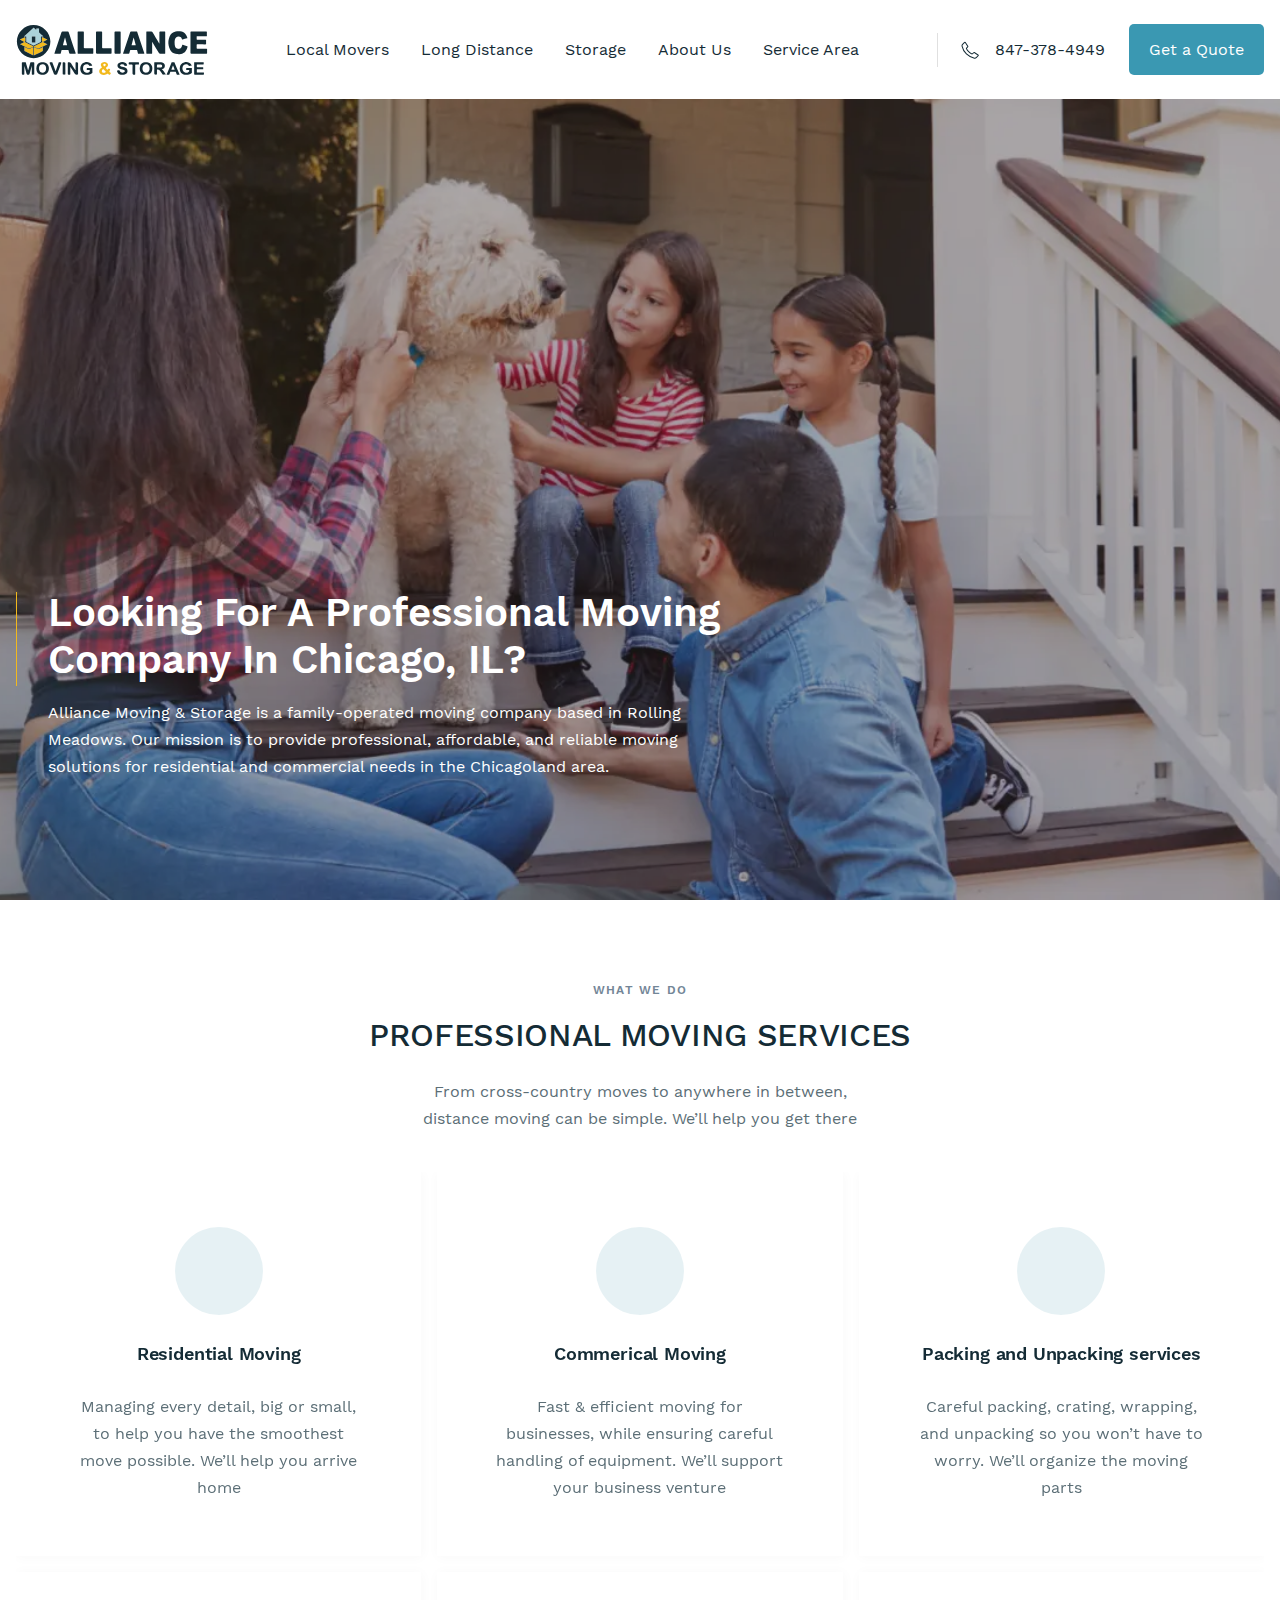
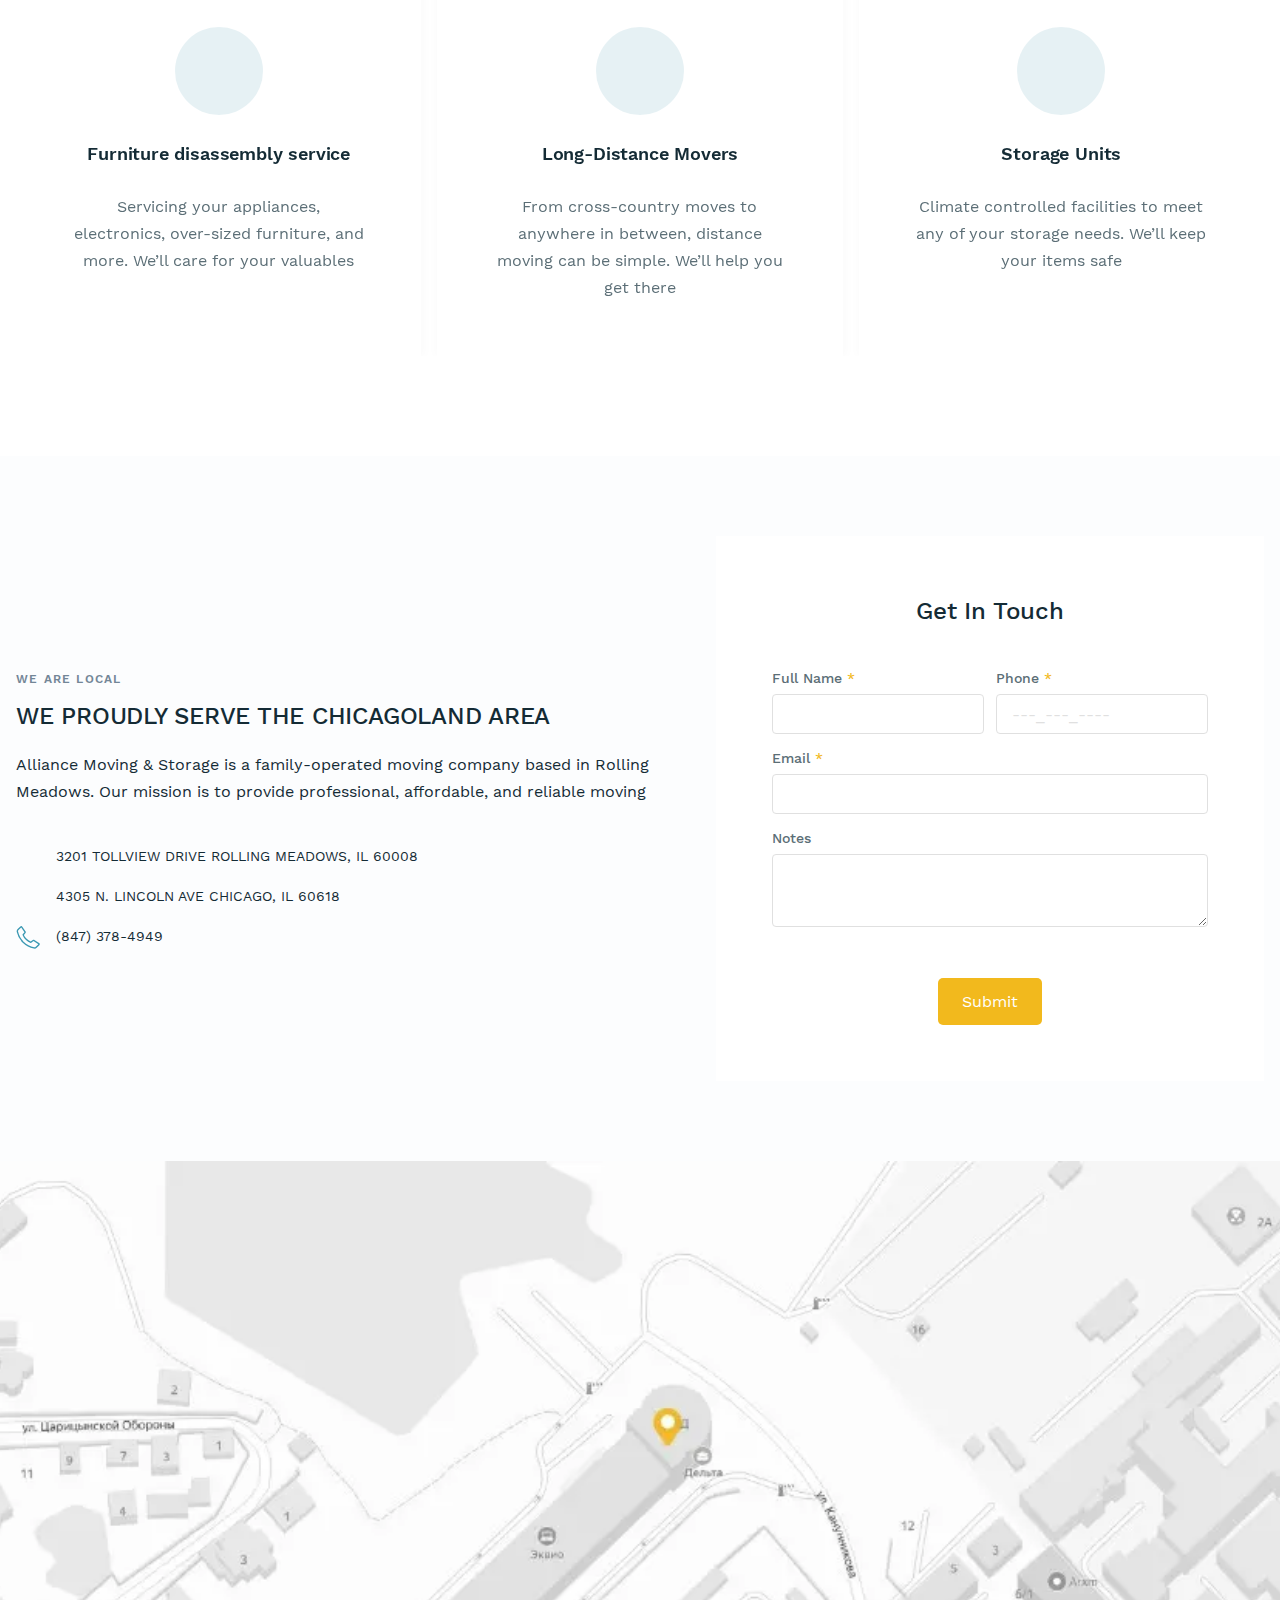
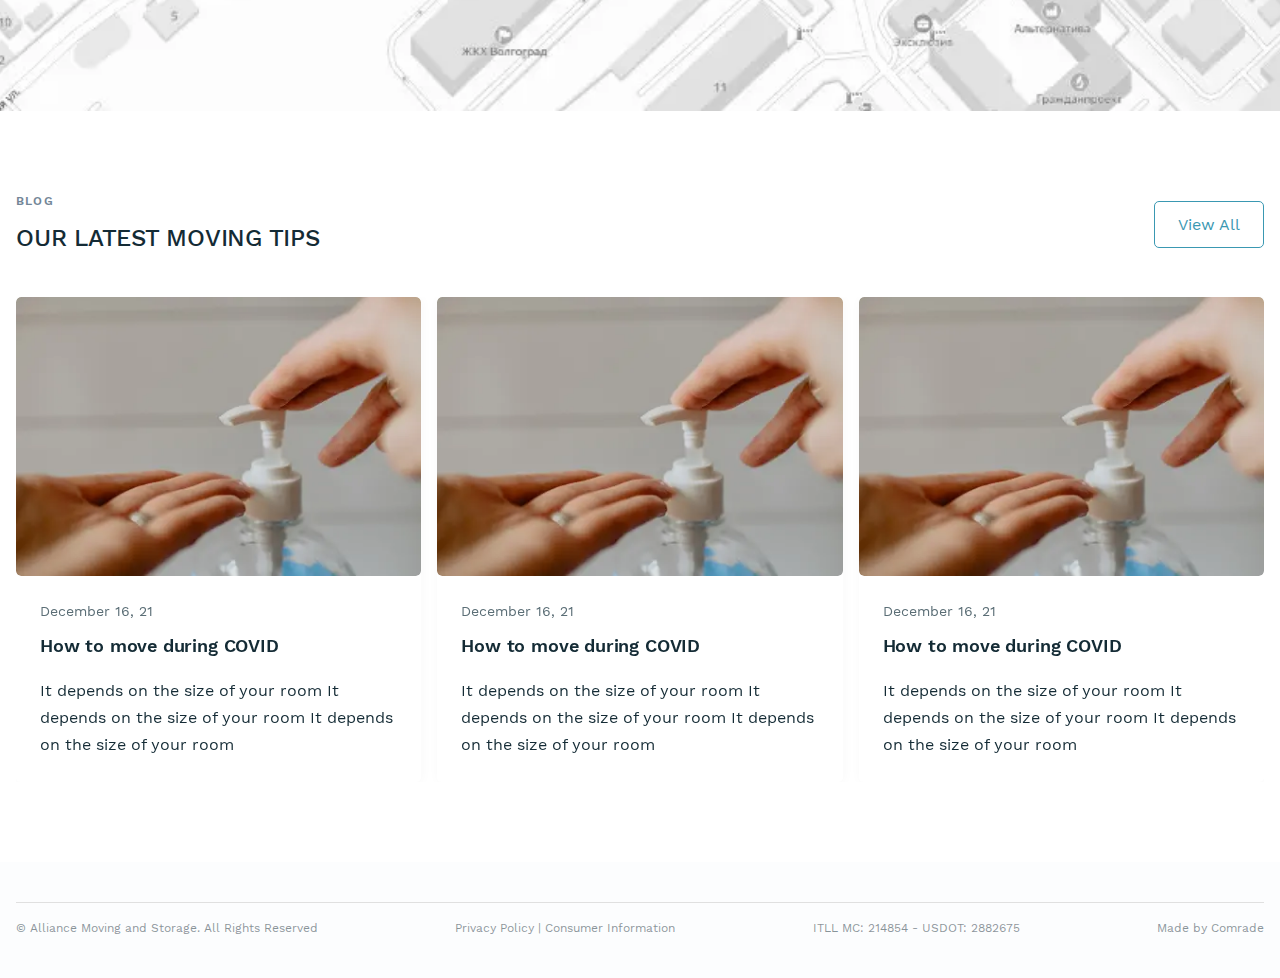
<file: app/index.html>
<!DOCTYPE html>
<html lang="ru" class="page">

<head>
    <meta charset="UTF-8">
    <meta name="viewport" content="width=device-width, initial-scale=1.0">
    <meta http-equiv="X-UA-Compatible" content="ie=edge">
    <meta name="theme-color" content="#111111">
    <title>Главная</title>
    <link rel="preload" href="fonts/WorkSans-Regular.woff2" as="font" type="font/woff2" crossorigin>
    <link rel="preload" href="fonts/WorkSans-Medium.woff2" as="font" type="font/woff2" crossorigin>
    <link rel="preload" href="fonts/WorkSans-SemiBold.woff2" as="font" type="font/woff2" crossorigin>
    <link rel="stylesheet" href="css/vendor.css">
    <link rel="stylesheet" href="css/main.css">
    <div id="yamap"></div>
    <script defer src="js/main.js"></script>
</head>


<body class="page__body">
    <div class="site-container">
        <header class="header">
    <div class="header__container container">
        <a href="#" class="header__logo logo">
            <img src="./img/logo.svg" class="logo__img" alt="alliance moving & storage">
        </a>
        <nav class="header__nav nav" data-menu>
            <ul class="nav__list list-reset">
                <li class="nav__item"><a href="#" class="nav__link">Local Movers</a></li>
                <li class="nav__item"><a href="#" class="nav__link">Long Distance</a></li>
                <li class="nav__item"><a href="#" class="nav__link">Storage</a></li>
                <li class="nav__item"><a href="#" class="nav__link">About Us</a></li>
                <li class="nav__item"><a href="#" class="nav__link">Service Area</a></li>
            </ul>
            <button type="button" class="btn btn-reset btn-primary header__btn">Get a Quote</button>
        </nav>
        <div class="header__actions">
            <a href="tel:8473784949" class="header__phone">
                <svg>
                    <use xlink:href="img/sprite.svg#phone"></use>
                </svg>
                <span>847-378-4949</span>
            </a>
            <button type="button" class="btn btn-reset btn-primary header__btn">Get a Quote</button>
        </div>
        <button class="header__menu burger" aria-label="Открыть меню" aria-expanded="false" data-burger>
            <span class="burger__line"></span>
        </button>
    </div>
</header>

        <main class="main">
            <section class="hero img-bg" style="background-image: url('./img/hero-bg.webp')">
    <div class="hero__container container">
        <div class="hero__content">
            <h1 class="title-1 hero__title">Looking For A Professional Moving Company in Chicago, IL?</h1>
            <p class="hero__descr descr">
                Alliance Moving & Storage is a family-operated moving company based in Rolling Meadows. Our mission is
                to provide professional, affordable, and reliable moving solutions for residential and commercial needs
                in the Chicagoland area.
            </p>
        </div>
    </div>
</section>
            <section class="services">
    <div class="container">
        <p class="services__subtitle subtitle text-center">
            what we do
        </p>
        <h2 class="services__title title-2 text-center">
            Professional Moving Services
        </h2>
        <p class="services__descr text-center descr">
            From cross-country moves to anywhere in between, distance moving can be simple. We’ll help you get there
        </p>
        <div class="services__content swiper slider-mobile" data-slider-breakpoint="false">
            <div class="swiper-wrapper services__list">
                <div class="swiper-slide services__item service-item">
                    <a href="#" class="service-item__wrapper">
                        <div class="service-item__icon">
                            <svg>
                                <use xlink:href="img/sprite.svg#moving-truck"></use>
                            </svg>
                        </div>
                        <h3 class="service-item__title title-3">
                            Residential Moving
                        </h3>
                        <p class="service-item__descr descr">
                            Managing every detail, big or small, to help you have the smoothest move possible. We’ll
                            help you arrive home
                        </p>
                    </a>
                </div>
                <div class="swiper-slide services__item service-item">
                    <a href="#" class="service-item__wrapper">
                        <div class="service-item__icon">
                            <svg>
                                <use xlink:href="img/sprite.svg#boxes"></use>
                            </svg>
                        </div>
                        <h3 class="service-item__title title-3">
                            Commerical Moving
                        </h3>
                        <p class="service-item__descr descr">
                            Fast & efficient moving for businesses, while ensuring careful handling of equipment. We’ll
                            support your business venture
                        </p>
                    </a>
                </div>
                <div class="swiper-slide services__item service-item">
                    <a href="#" class="service-item__wrapper">
                        <div class="service-item__icon">
                            <svg>
                                <use xlink:href="img/sprite.svg#box"></use>
                            </svg>
                        </div>
                        <h3 class="service-item__title title-3">
                            Packing and Unpacking services
                        </h3>
                        <p class="service-item__descr descr">
                            Careful packing, crating, wrapping, and unpacking so you won’t have to worry. We’ll organize
                            the
                            moving parts
                        </p>
                    </a>
                </div>
                <div class="swiper-slide services__item service-item">
                    <a href="#" class="service-item__wrapper">
                        <div class="service-item__icon">
                            <svg>
                                <use xlink:href="img/sprite.svg#sofa"></use>
                            </svg>
                        </div>
                        <h3 class="service-item__title title-3">
                            Furniture disassembly service
                        </h3>
                        <p class="service-item__descr descr">
                            Servicing your appliances, electronics, over-sized furniture, and more. We’ll care for your
                            valuables
                        </p>
                    </a>
                </div>
                <div class="swiper-slide services__item service-item">
                    <a href="#" class="service-item__wrapper">
                        <div class="service-item__icon">
                            <svg>
                                <use xlink:href="img/sprite.svg#map"></use>
                            </svg>
                        </div>
                        <h3 class="service-item__title title-3">
                            Long-Distance Movers
                        </h3>
                        <p class="service-item__descr descr">
                            From cross-country moves to anywhere in between, distance moving can be simple. We’ll help
                            you
                            get there
                        </p>
                    </a>
                </div>
                <div class="swiper-slide services__item service-item">
                    <a href="#" class="service-item__wrapper">
                        <div class="service-item__icon">
                            <svg>
                                <use xlink:href="img/sprite.svg#warehouse"></use>
                            </svg>
                        </div>
                        <h3 class="service-item__title title-3">
                            Storage Units
                        </h3>
                        <p class="service-item__descr descr">
                            Climate controlled facilities to meet any of your storage needs. We’ll keep your items safe
                        </p>
                    </a>
                </div>
            </div>
        </div>
        <div class="slider-pagination-primary"></div>
    </div>
</section>

            <section class="contacts">
    <div class="contacts__container container">
        <div class="contacts__col contacts__our our-contacts">
            <p class="our-contacts__subtitle subtitle">
                we are local
            </p>
            <h4 class="our-contacts__title title-4">
                We proudly serve the Chicagoland area
            </h4>
            <p class="our-contacts__descr descr">
                Alliance Moving & Storage is a family-operated moving company based in Rolling Meadows. Our mission is
                to provide professional, affordable, and reliable moving
            </p>
            <div class="our-contacts__list">
                <div class="our-contacts__item">
                    <svg>
                        <use xlink:href="img/sprite.svg#location"></use>
                    </svg>
                    3201 TOLLVIEW DRIVE ROLLING MEADOWS, IL 60008
                </div>
                <div class="our-contacts__item">
                    <svg>
                        <use xlink:href="img/sprite.svg#location"></use>
                    </svg>
                    4305 N. LINCOLN AVE CHICAGO, IL 60618
                </div>
                <a href="tel:8473784949" class="our-contacts__item">
                    <svg>
                        <use xlink:href="img/sprite.svg#phone"></use>
                    </svg>
                    (847) 378-4949
                </a>
            </div>
        </div>
        <div class="contacts__col contacts__us contacts-us">
            <h4 class="contacts-us__title title-4">
                Get In Touch
            </h4>
            <form action="#" class="contacts-us__form form-primary">
                <label class="label-input form-primary__label form-primary__label--name">
                    <div class="label-input__name">Full Name <span>*</span></div>
                    <input type="text" name="full-name"
                        class="input-reset input-primary form-primary__input--name label-input__input" placeholder="">
                </label>
                <label class="label-input form-primary__label form-primary__label--tel">
                    <div class="label-input__name">Phone <span>*</span></div>
                    <input type="tel" name="phone"
                        class="input-reset input-primary form-primary__input--tel label-input__input"
                        placeholder="---_---_----">
                </label>
                <label class="label-input form-primary__label form-primary__label--email">
                    <div class="label-input__name">Email <span>*</span></div>
                    <input type="email" name="email"
                        class="input-reset input-primary form-primary__input--email label-input__input" placeholder="">
                </label>
                <label class="label-input form-primary__label form-primary__label--notes">
                    <div class="label-input__name">Notes</div>
                    <textarea class="input-reset textarea-primary form-primary__input--notes label-input__textarea"
                        placeholder=""></textarea>
                </label>
                <button type="submit" class="btn btn-reset btn-secondary form-primary__btn">Submit</button>
            </form>
        </div>
    </div>
</section>

            <div id="map" class="map map-light-gray map-remove-panel">
    <div class="map__img">
        <picture>
          <source srcset="./img/map-screenshot.webp" type="image/webp">
          <img loading="lazy" src="./img/map-screenshot.jpg" aria-hidden="true">
        </picture>
    </div>
</div>

            <section class="our-advices">
    <div class="container">
        <div class="our-advices__top">
            <p class="our-advices__subtitle subtitle">
                BLOG
            </p>
            <h4 class="our-advices__title title-4">
                Our latest moving tips
            </h4>
            <a href="#" class="btn btn-reset btn-third btn-third--blue our-advices__link">View All</a>
        </div>
        <div class="our-advices__content swiper" data-slider-breakpoint="false">
            <div class="swiper-wrapper our-advices__list">

                <div class="swiper-slide our-advices__item">
                    <article class="advice-item">
                        <a href="#" class="advice-item__wrapper">
                            <div class="advice-item__img ibg">
                                <picture>
                                    <source srcset="./img/advice-1.webp" type="image/webp">
                                    <img loading="lazy" src="./img/advice-1.jpg" width="429" height="295"
                                        alt="How to move during COVID">
                                </picture>
                            </div>
                            <div class="advice-item__content">
                                <time class="advice-item__time" datetime="2021-12-16">December 16, 21</time>
                                <h3 class="advice-item__title title-3">How to move during COVID</h3>
                                <p class="advice-item__descr descr">
                                    It depends on the size of your room It depends on the size of your room It depends
                                    on the size of your room
                                </p>
                            </div>
                        </a>
                    </article>
                </div>
                <div class="swiper-slide our-advices__item">
                    <article class="advice-item">
                        <a href="#" class="advice-item__wrapper">
                            <div class="advice-item__img ibg">
                                <picture>
                                    <source srcset="./img/advice-1.webp" type="image/webp">
                                    <img loading="lazy" src="./img/advice-1.jpg" width="429" height="295"
                                        alt="How to move during COVID">
                                </picture>
                            </div>
                            <div class="advice-item__content">
                                <time class="advice-item__time" datetime="2021-12-16">December 16, 21</time>
                                <h3 class="advice-item__title title-3">How to move during COVID</h3>
                                <p class="advice-item__descr descr">
                                    It depends on the size of your room It depends on the size of your room It depends
                                    on the size of your room
                                </p>
                            </div>
                        </a>
                    </article>
                </div>
                <div class="swiper-slide our-advices__item">
                    <article class="advice-item">
                        <a href="#" class="advice-item__wrapper">
                            <div class="advice-item__img ibg">
                                <picture>
                                    <source srcset="./img/advice-1.webp" type="image/webp">
                                    <img loading="lazy" src="./img/advice-1.jpg" width="429" height="295"
                                        alt="How to move during COVID">
                                </picture>
                            </div>
                            <div class="advice-item__content">
                                <time class="advice-item__time" datetime="2021-12-16">December 16, 21</time>
                                <h3 class="advice-item__title title-3">How to move during COVID</h3>
                                <p class="advice-item__descr descr">
                                    It depends on the size of your room It depends on the size of your room It depends
                                    on the size of your room
                                </p>
                            </div>
                        </a>
                    </article>
                </div>
            </div>
        </div>
        <div class="slider-pagination-primary"></div>
    </div>
</section>

        </main>
        <footer class="footer">
    <div class="footer__container container">
        <div class="footer__content">
            <p class="footer__item footer__descr">
                © Alliance Moving and Storage. All Rights Reserved
            </p>
            <a href="#" class="footer__item footer__policy">
                Privacy Policy | Consumer Information
            </a>
            <p class="footer__item footer__info">
                ITLL MC: 214854 - USDOT: 2882675
            </p>
            <p class="footer__item footer__made">
                Made by Comrade
            </p>
        </div>
    </div>
</footer>

    </div>
    

</body>


</html>
</file>
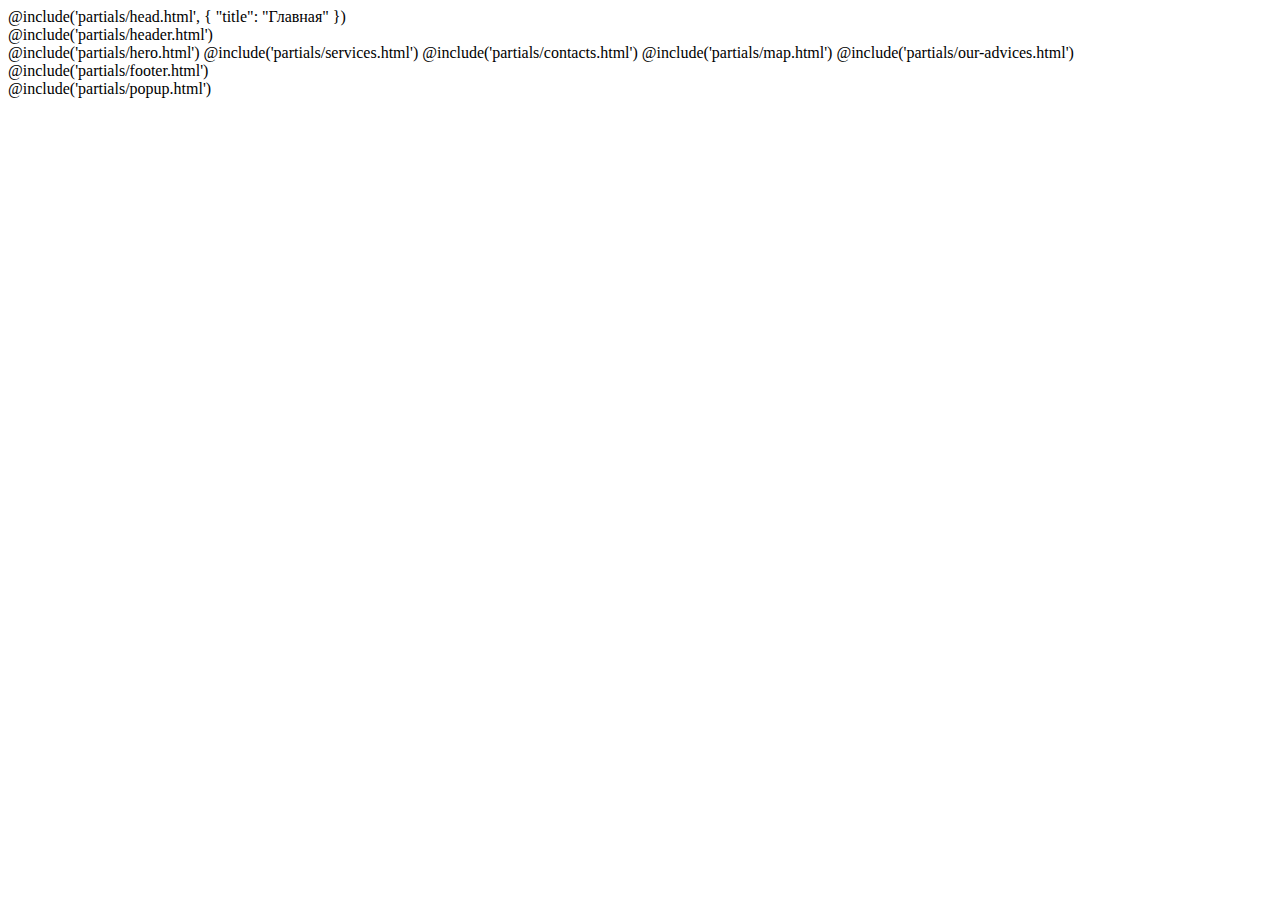
<file: src/index.html>
<!DOCTYPE html>
<html lang="ru" class="page">

@include('partials/head.html', {
"title": "Главная"
})

<body class="page__body">
    <div class="site-container">
        @include('partials/header.html')
        <main class="main">
            @include('partials/hero.html')
            @include('partials/services.html')
            @include('partials/contacts.html')
            @include('partials/map.html')
            @include('partials/our-advices.html')
        </main>
        @include('partials/footer.html')
    </div>
    @include('partials/popup.html')

</body>


</html>
</file>
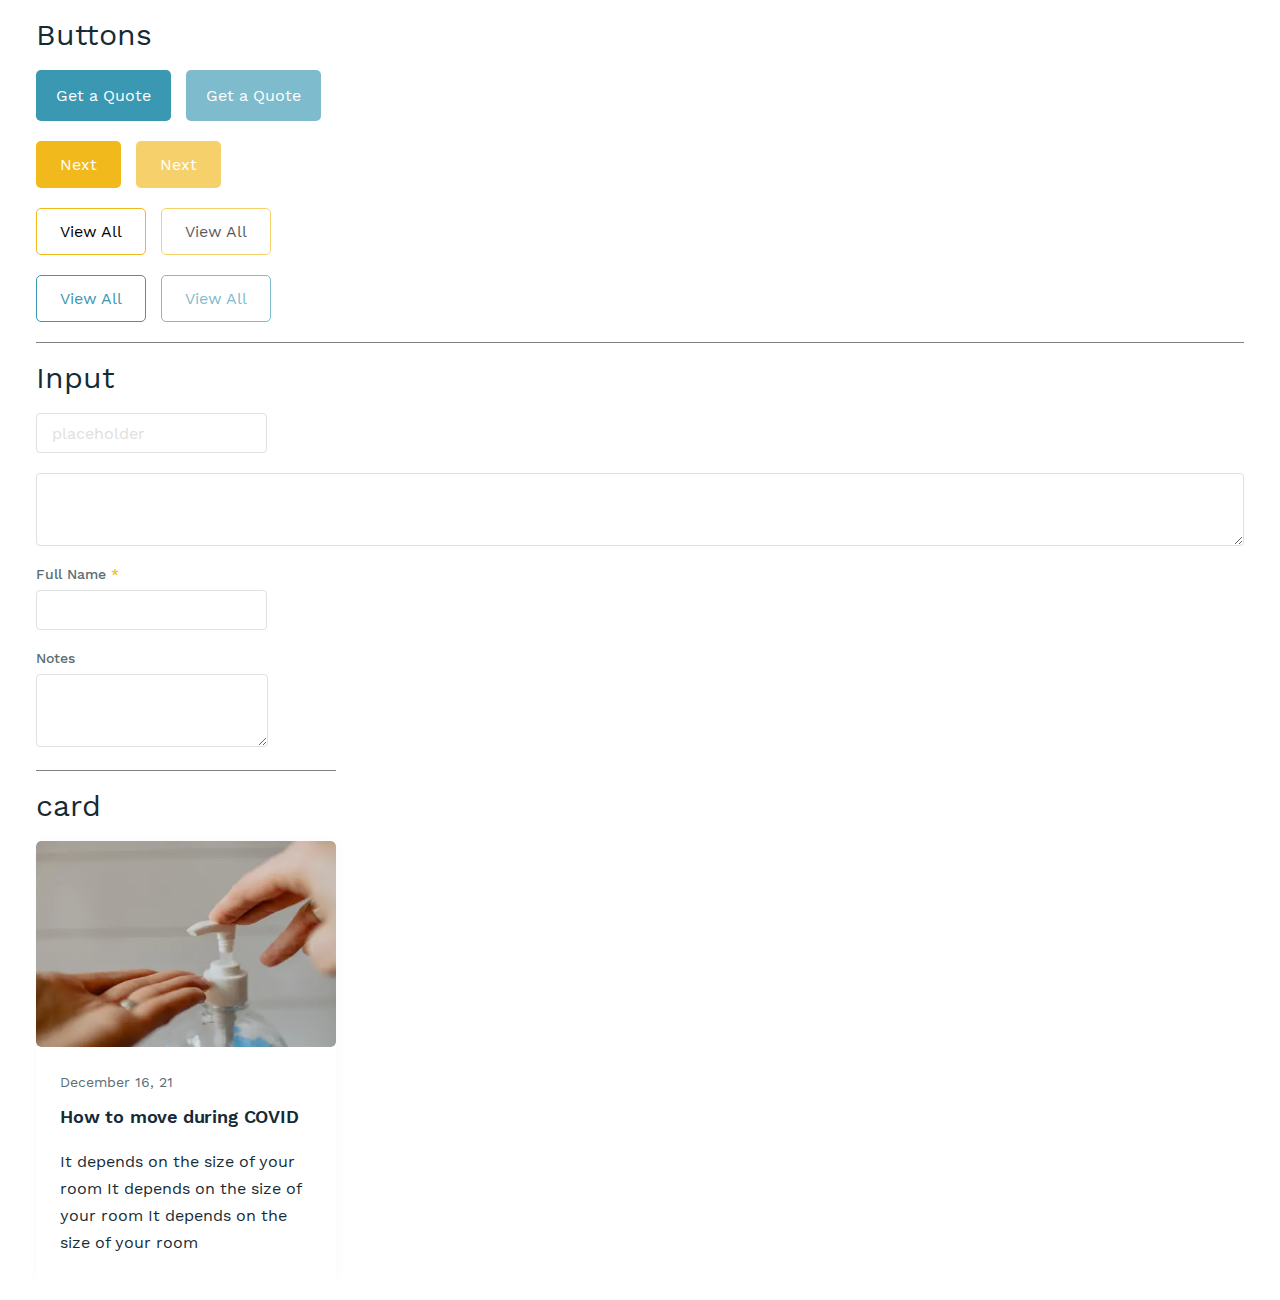
<file: app/ui-kit.html>
<!DOCTYPE html>
<html lang="ru" class="page">

<head>
    <meta charset="UTF-8">
    <meta name="viewport" content="width=device-width, initial-scale=1.0">
    <meta http-equiv="X-UA-Compatible" content="ie=edge">
    <meta name="theme-color" content="#111111">
    <title>Ui Kit</title>
    <link rel="preload" href="fonts/WorkSans-Regular.woff2" as="font" type="font/woff2" crossorigin>
    <link rel="preload" href="fonts/WorkSans-Medium.woff2" as="font" type="font/woff2" crossorigin>
    <link rel="preload" href="fonts/WorkSans-SemiBold.woff2" as="font" type="font/woff2" crossorigin>
    <link rel="stylesheet" href="css/vendor.css">
    <link rel="stylesheet" href="css/main.css">
    <div id="yamap"></div>
    <script defer src="js/main.js"></script>
</head>


<body class="page__body" style="padding: 20px">
    <div class="site-container">
        <div class="container">
            <div class="block">
                <div>
                    <h4>Buttons</h4>
                </div>
                <div class="row">
                    <button type="button" class="btn btn-reset btn-primary">Get a Quote</button>
                    <button type="button" class="btn btn-reset btn-primary" disabled>Get a Quote</button>
                </div>
                <div class="row">
                    <button type="button" class="btn btn-reset btn-secondary">Next</button>
                    <button type="button" class="btn btn-reset btn-secondary" disabled>Next</button>
                </div>
                <div class="row">
                    <button type="button" class="btn btn-reset btn-third btn-third--gold">View All</button>
                    <button type="button" class="btn btn-reset btn-third btn-third--gold" disabled>View All</button>
                </div>
                <div class="row">
                    <button type="button" class="btn btn-reset btn-third btn-third--blue">View All</button>
                    <button type="button" class="btn btn-reset btn-third btn-third--blue" disabled>View All</button>
                </div>
            </div>
            <div class="block">
                <div>
                    <h4>Input</h4>
                </div>
                <div class="row">
                    <input type="text" name="Full Name" class="input-reset input-primary" placeholder="placeholder">
                </div>
                <div class="row">
                    <textarea class="input-reset textarea-primary" placeholder=""></textarea>
                </div>
                <div class="row">
                    <label class="label-input">
                        <div class="label-input__name">Full Name <span>*</span></div>
                        <input type="text" name="Full Name" class="input-reset input-primary label-input__input"
                            placeholder="">
                    </label>
                </div>
                <div class="row">
                    <label class="label-input">
                        <div class="label-input__name">Notes</div>
                        <textarea class="input-reset textarea-primary label-input__textarea" placeholder=""></textarea>
                    </label>
                </div>
            </div>
            <div class="block" style="max-width: 300px">
                <div>
                    <h4>card</h4>
                </div>
                <div class="row">
                    <article class="advice-item">
                        <a href="#" class="advice-item__wrapper">
                            <div class="advice-item__img ibg">
                                <picture>
                                    <source srcset="./img/advice-1.webp" type="image/webp">
                                    <img loading="lazy" src="./img/advice-1.jpg" width="429" height="295"
                                        alt="How to move during COVID">
                                </picture>
                            </div>
                            <div class="advice-item__content">
                                <time class="advice-item__time" datetime="2021-12-16">December 16, 21</time>
                                <h3 class="advice-item__title title-3">How to move during COVID</h3>
                                <p class="advice-item__descr descr">
                                    It depends on the size of your room It depends on the size of your room It depends
                                    on the size of your room
                                </p>
                            </div>
                        </a>
                    </article>
                </div>
            </div>
        </div>
    </div>







    <style>
        h4 {
            font-size: 30px;
            line-height: 100%;
            margin-bottom: 10px;
        }

        .block {
            padding: 20px 0;
        }

        .block:first-child {
            padding-top: 0;
        }

        .block:last-child {
            padding-bottom: 0;
        }

        .block:not(:first-child) {
            border-top: 1px solid gray;
        }

        .row {
            display: flex;
            gap: 15px;
        }

        .row:not(:first-child) {
            margin-top: 20px;
        }

        .column {
            display: flex;
            flex-direction: column;
            align-items: start;
            gap: 10px;
        }

    </style>
</body>


</html>
</file>
<file: app/css/main.css>
:root {
  --black: #000;
  --dark: #142b35;
  --white: #fff;
  --gold: #f2b91d;
  --gold-secondary: #ecb51d;
  --blue: #3a98b2;
  --blue-secondary: #328ba4;
  --gray: #5b6e76;
  --gray-secondary: #738697;
  --sinbad: #abd2d9;
  --alto: #e0e0e0;
  --water: #fCfdfE;
  --overlay-primary: rgba(55, 46, 46, 0.4);
  --dark--rgb: 20, 43, 53;
  --sinbad-rgb: 171, 210, 217;
}

/* stylelint-disable */
@font-face {
  font-family: "Work Sans";
  src: url("../fonts/../fonts/WorkSans-Regular.woff2") format("woff2");
  font-weight: 400;
  font-display: swap;
  font-style: normal;
}
@font-face {
  font-family: "Work Sans";
  src: url("../fonts/../fonts/WorkSans-Medium.woff2") format("woff2");
  font-weight: 500;
  font-display: swap;
  font-style: normal;
}
@font-face {
  font-family: "Work Sans";
  src: url("../fonts/../fonts/WorkSans-SemiBold.woff2") format("woff2");
  font-weight: 700;
  font-display: swap;
  font-style: normal;
}
html {
  -webkit-box-sizing: border-box;
  box-sizing: border-box;
}

*,
*::before,
*::after {
  -webkit-box-sizing: inherit;
  box-sizing: inherit;
}

h1,
h2,
h3,
h4,
h5,
h6,
p {
  margin: 0;
  font-weight: 400;
  font-size: inherit;
}

.page {
  height: 100%;
  font-family: "Work Sans", sans-serif;
  -webkit-text-size-adjust: 100%;
}

.page__body {
  margin: 0;
  min-width: 320px;
  min-height: 100%;
  font-size: 16px;
  line-height: 100%;
  background-color: #fff;
  color: #142B35;
}

.main {
  margin-top: var(--header-height);
}

img {
  display: block;
  height: auto;
  max-width: 100%;
  -o-object-fit: cover;
  object-fit: cover;
}

a {
  text-decoration: none;
  color: inherit;
  display: inline-block;
}

.site-container {
  overflow: hidden;
}

.visually-hidden {
  position: absolute;
  overflow: hidden;
  margin: -1px;
  border: 0;
  padding: 0;
  width: 1px;
  height: 1px;
  clip: rect(0 0 0 0);
}

.dis-scroll {
  overflow: hidden;
  height: 100vh;
}

.is-hidden {
  display: none !important;
  /* stylelint-disable-line declaration-no-important */
}

.page--ios .dis-scroll {
  position: relative;
}

.container {
  margin: 0 auto;
  padding: 0 16px;
  max-width: 1351px;
}

.list-reset {
  list-style: none;
  margin: 0;
  padding: 0;
}

.title-1 {
  font-weight: 600;
  font-size: 40px;
  line-height: 1.175;
  text-transform: capitalize;
}
@media (max-width: 1024px) {
  .title-1 {
    font-size: 30px;
  }
}
@media (max-width: 768px) {
  .title-1 {
    font-size: 20px;
  }
}

.title-2 {
  font-weight: 500;
  font-size: 32px;
  line-height: 1.6875;
  letter-spacing: -0.01em;
  text-transform: uppercase;
  color: var(--dark);
}
@media (max-width: 1024px) {
  .title-2 {
    font-size: 20px;
  }
}

.title-3 {
  font-weight: 600;
  font-size: 18px;
  line-height: 1.6666666667;
  letter-spacing: -0.01em;
  color: var(--dark);
}
@media (max-width: 1024px) {
  .title-3 {
    font-size: 16px;
  }
}

.title-4 {
  font-weight: 500;
  font-size: 24px;
  line-height: 1.5833333333;
  letter-spacing: -0.01em;
  text-transform: uppercase;
  color: var(--dark);
}
@media (max-width: 1024px) {
  .title-4 {
    font-size: 20px;
  }
}

.subtitle {
  font-weight: 600;
  font-size: 12px;
  line-height: 1.6666666667;
  letter-spacing: 0.1em;
  text-transform: uppercase;
  color: var(--gray-secondary);
}

.descr {
  font-weight: 400;
  font-size: 16px;
  line-height: 1.6875;
}
@media (max-width: 768px) {
  .descr {
    font-size: 14px;
  }
}

.text-center {
  text-align: center;
}

.img-bg {
  background-repeat: no-repeat;
  background-size: cover;
  background-position: center;
}

.hide {
  display: none;
}

.map-light-gray [class*=ground-pane] {
  -webkit-filter: grayscale(1);
  filter: grayscale(1);
}

.map-remove-panel [class*=copyrights-pane] {
  display: none !important;
}

.ibg {
  position: relative;
}
.ibg img {
  position: absolute;
  width: 100%;
  height: 100%;
  top: 0;
  left: 0;
  -o-object-fit: cover;
  object-fit: cover;
}

.btn-reset {
  border: none;
  padding: 0;
  background: transparent;
  cursor: pointer;
}
.btn-reset:focus {
  outline: none;
}

.btn {
  -webkit-transition: color 0.25s ease-in-out, background-color 0.25s ease-in-out, border 0.25s ease-in-out;
  -o-transition: color 0.25s ease-in-out, background-color 0.25s ease-in-out, border 0.25s ease-in-out;
  transition: color 0.25s ease-in-out, background-color 0.25s ease-in-out, border 0.25s ease-in-out;
}

.btn-primary {
  font-size: 16px;
  line-height: 1.1875;
  font-weight: 400;
  color: var(--white);
  background-color: var(--blue);
  padding: 16px 20px;
  border-radius: 5px;
}
.btn-primary:hover {
  background-color: var(--blue-secondary);
}
.btn-primary:focus {
  background-color: var(--blue-secondary);
}
.btn-primary[disabled] {
  cursor: default;
  pointer-events: none;
  opacity: 0.65;
}

.btn-secondary {
  font-size: 16px;
  line-height: 1.1875;
  font-weight: 400;
  color: var(--white);
  background-color: var(--gold);
  padding: 14px 24px;
  border-radius: 5px;
}
.btn-secondary:hover {
  background-color: var(--gold-secondary);
}
.btn-secondary:focus {
  background-color: var(--gold-secondary);
}
.btn-secondary[disabled] {
  cursor: default;
  pointer-events: none;
  opacity: 0.65;
}

.btn-third {
  font-size: 16px;
  line-height: 1.1875;
  font-weight: 400;
  color: var(--dark);
  border: 1px solid var(--dark);
  padding: 13px 23px;
  border-radius: 5px;
}
.btn-third[disabled] {
  cursor: default;
  pointer-events: none;
  opacity: 0.65;
}
.btn-third--gold {
  color: var(--black);
  border: 1px solid var(--gold);
}
.btn-third--gold:hover {
  color: var(--white);
  background-color: var(--gold);
}
.btn-third--gold:focus {
  background-color: var(--gold);
}
.btn-third--blue {
  color: var(--blue);
  border: 1px solid var(--blue);
}
.btn-third--blue:hover {
  color: var(--white);
  background-color: var(--blue);
}
.btn-third--blue:focus {
  color: var(--white);
  background-color: var(--blue);
}

.input-reset {
  -webkit-appearance: none;
  -moz-appearance: none;
  appearance: none;
  border-radius: 0;
  background-color: #fff;
  padding: 0;
  border: 1px solid green;
  resize: none;
}
.input-reset::-webkit-search-decoration, .input-reset::-webkit-search-cancel-button, .input-reset::-webkit-search-results-button, .input-reset::-webkit-search-results-decoration {
  display: none;
}
.input-reset:focus {
  outline: none;
}

.input-primary {
  border-radius: 4px;
  border: 1px solid var(--alto);
  height: 40px;
  padding: 0 15px;
  color: var(--dark);
}
.input-primary::-webkit-input-placeholder {
  color: var(--alto);
}
.input-primary::-moz-placeholder {
  color: var(--alto);
}
.input-primary:-ms-input-placeholder {
  color: var(--alto);
}
.input-primary::-ms-input-placeholder {
  color: var(--alto);
}
.input-primary::placeholder {
  color: var(--alto);
}
.input-primary:focus {
  border: 1px solid var(--gold);
}

.textarea-primary {
  border-radius: 4px;
  border: 1px solid var(--alto);
  padding: 10px 15px;
  color: var(--dark);
  resize: auto;
  min-height: 73px;
  max-height: 200px;
  max-width: 100%;
  min-width: 100%;
}
.textarea-primary::-webkit-input-placeholder {
  color: var(--alto);
}
.textarea-primary::-moz-placeholder {
  color: var(--alto);
}
.textarea-primary:-ms-input-placeholder {
  color: var(--alto);
}
.textarea-primary::-ms-input-placeholder {
  color: var(--alto);
}
.textarea-primary::placeholder {
  color: var(--alto);
}
.textarea-primary:focus {
  border: 1px solid var(--gold);
}

.label-input__name {
  margin-bottom: 8px;
  font-weight: 500;
  font-size: 14px;
  line-height: 1.1428571429;
  text-transform: capitalize;
  color: var(--gray);
}
.label-input__name span {
  color: var(--gold);
}
.label-input .just-validate-error-label {
  margin-top: 3px;
  font-size: 12px;
  color: var(--gold-secondary) !important;
}
.slider-pagination-primary {
  margin-top: 32px;
  text-align: center;
}
.slider-pagination-primary .swiper-pagination-bullet {
  background-color: var(--alto);
  opacity: 1;
}
.slider-pagination-primary .swiper-pagination-bullet.swiper-pagination-bullet-active {
  background-color: var(--gold);
}

.service-item {
  background-color: var(--white);
  -webkit-box-shadow: 1px 1px 12px rgba(71, 71, 71, 0.03);
  box-shadow: 1px 1px 12px rgba(71, 71, 71, 0.03);
  -webkit-transition: -webkit-box-shadow 0.25s ease-in-out;
  transition: -webkit-box-shadow 0.25s ease-in-out;
  -o-transition: box-shadow 0.25s ease-in-out;
  transition: box-shadow 0.25s ease-in-out;
  transition: box-shadow 0.25s ease-in-out, -webkit-box-shadow 0.25s ease-in-out;
  padding: 55px;
}
.service-item__wrapper {
  display: -webkit-box;
  display: -ms-flexbox;
  display: flex;
  -webkit-box-orient: vertical;
  -webkit-box-direction: normal;
  -ms-flex-direction: column;
  flex-direction: column;
  -webkit-box-align: center;
  -ms-flex-align: center;
  align-items: center;
}
.service-item__icon {
  margin-bottom: 24px;
  width: 88px;
  height: 88px;
  background-color: rgba(var(--sinbad-rgb), 0.3);
  border-radius: 50%;
  display: -webkit-box;
  display: -ms-flexbox;
  display: flex;
  -webkit-box-pack: center;
  -ms-flex-pack: center;
  justify-content: center;
  -webkit-box-align: center;
  -ms-flex-align: center;
  align-items: center;
}
.service-item__icon svg {
  width: 50px;
  height: 50px;
  fill: var(--blue);
}
@media (max-width: 1024px) {
  .service-item__icon {
    margin-bottom: 16px;
  }
}
@media (max-width: 768px) {
  .service-item__icon {
    width: 40px;
    height: 40px;
  }
  .service-item__icon svg {
    width: 24px;
    height: 24px;
  }
}
.service-item__title {
  text-align: center;
  margin-bottom: 24px;
  -webkit-transition: color 0.25s ease-in-out;
  -o-transition: color 0.25s ease-in-out;
  transition: color 0.25s ease-in-out;
}
@media (max-width: 1024px) {
  .service-item__title {
    margin-bottom: 16px;
  }
}
.service-item__descr {
  text-align: center;
  color: var(--gray);
}
.service-item:hover {
  -webkit-box-shadow: 1px 1px 12px rgba(71, 71, 71, 0.06);
  box-shadow: 1px 1px 12px rgba(71, 71, 71, 0.06);
}
.service-item:hover .service-item__title {
  color: var(--blue);
}
@media (max-width: 1024px) {
  .service-item {
    padding: 32px 23px;
  }
}

.advice-item {
  background-color: var(--white);
  -webkit-box-shadow: 1px 1px 12px rgba(71, 71, 71, 0.03);
  box-shadow: 1px 1px 12px rgba(71, 71, 71, 0.03);
  border-radius: 5px;
  -webkit-transition: -webkit-box-shadow 0.25s ease-in-out;
  transition: -webkit-box-shadow 0.25s ease-in-out;
  -o-transition: box-shadow 0.25s ease-in-out;
  transition: box-shadow 0.25s ease-in-out;
  transition: box-shadow 0.25s ease-in-out, -webkit-box-shadow 0.25s ease-in-out;
}
.advice-item__wrapper {
  width: 100%;
}
.advice-item__img {
  padding-bottom: 68.7645687646%;
  border-radius: 5px;
  overflow: hidden;
}
.advice-item__img img {
  border-radius: 5px;
  -webkit-transition: -webkit-transform 1s ease-in-out;
  transition: -webkit-transform 1s ease-in-out;
  -o-transition: transform 1s ease-in-out;
  transition: transform 1s ease-in-out;
  transition: transform 1s ease-in-out, -webkit-transform 1s ease-in-out;
}
.advice-item__content {
  padding: 24px;
}
@media (max-width: 768px) {
  .advice-item__content {
    padding: 16px;
  }
}
.advice-item__time {
  margin-bottom: 8px;
  display: inline-block;
  color: var(--gray);
  font-weight: 400;
  font-size: 14px;
  line-height: 1.6428571429;
}
@media (max-width: 768px) {
  .advice-item__time {
    margin-bottom: 4px;
  }
}
.advice-item__title {
  -webkit-transition: color 0.25s ease-in-out;
  -o-transition: color 0.25s ease-in-out;
  transition: color 0.25s ease-in-out;
}
.advice-item__descr {
  margin-top: 16px;
}
@media (max-width: 768px) {
  .advice-item__descr {
    display: none;
  }
}
.advice-item:hover {
  -webkit-box-shadow: 1px 1px 12px rgba(71, 71, 71, 0.06);
  box-shadow: 1px 1px 12px rgba(71, 71, 71, 0.06);
}
.advice-item:hover .advice-item__img img {
  -webkit-transform: scale(1.05);
  -ms-transform: scale(1.05);
  transform: scale(1.05);
}
.advice-item:hover .advice-item__title {
  color: var(--blue);
}

.logo {
  display: block;
}
.nav {
  overflow-x: auto;
}
.nav__list {
  display: -webkit-box;
  display: -ms-flexbox;
  display: flex;
  -webkit-box-align: center;
  -ms-flex-align: center;
  align-items: center;
}
@media (max-width: 1024px) {
  .nav__list {
    -webkit-box-orient: vertical;
    -webkit-box-direction: normal;
    -ms-flex-direction: column;
    flex-direction: column;
  }
}
@media (max-width: 576px) {
  .nav__list {
    -webkit-box-align: start;
    -ms-flex-align: start;
    align-items: start;
  }
}
@media (min-width: 1025px) {
  .nav__item:not(:last-child) {
    margin-right: 32px;
  }
}
@media (max-width: 1024px) {
  .nav__item:not(:last-child) {
    margin-bottom: 24px;
  }
}
.nav__link {
  font-size: 16px;
  line-height: 1.1875;
  font-weight: 400;
  color: var(--dark);
  -webkit-transition: color 0.25s ease-in-out;
  -o-transition: color 0.25s ease-in-out;
  transition: color 0.25s ease-in-out;
  white-space: nowrap;
}
.nav__link:hover {
  color: var(--blue-secondary);
}

.burger {
  --burger-width: 30px;
  --burger-height: 15px;
  --burger-line-height: 2px;
  position: relative;
  border: none;
  padding: 0;
  width: var(--burger-width);
  height: var(--burger-height);
  color: var(--dark);
  background-color: transparent;
  cursor: pointer;
}
.burger::before, .burger::after {
  content: "";
  position: absolute;
  left: 0;
  width: 100%;
  height: var(--burger-line-height);
  background-color: currentColor;
  -webkit-transition: top 0.3s ease-in-out, -webkit-transform 0.3s ease-in-out;
  transition: top 0.3s ease-in-out, -webkit-transform 0.3s ease-in-out;
  -o-transition: transform 0.3s ease-in-out, top 0.3s ease-in-out;
  transition: transform 0.3s ease-in-out, top 0.3s ease-in-out;
  transition: transform 0.3s ease-in-out, top 0.3s ease-in-out, -webkit-transform 0.3s ease-in-out;
}
.burger::before {
  top: 0;
}
.burger::after {
  top: calc(100% - var(--burger-line-height));
}
.burger__line {
  position: absolute;
  left: 0;
  top: 50%;
  width: 100%;
  height: var(--burger-line-height);
  background-color: currentColor;
  -webkit-transform: translateY(-50%);
  -ms-transform: translateY(-50%);
  transform: translateY(-50%);
  -webkit-transition: -webkit-transform 0.3s ease-in-out;
  transition: -webkit-transform 0.3s ease-in-out;
  -o-transition: transform 0.3s ease-in-out;
  transition: transform 0.3s ease-in-out;
  transition: transform 0.3s ease-in-out, -webkit-transform 0.3s ease-in-out;
}
.burger--active::before {
  top: 50%;
  -webkit-transform: rotate(45deg);
  -ms-transform: rotate(45deg);
  transform: rotate(45deg);
  -webkit-transition: top 0.3s ease-in-out, -webkit-transform 0.3s ease-in-out;
  transition: top 0.3s ease-in-out, -webkit-transform 0.3s ease-in-out;
  -o-transition: transform 0.3s ease-in-out, top 0.3s ease-in-out;
  transition: transform 0.3s ease-in-out, top 0.3s ease-in-out;
  transition: transform 0.3s ease-in-out, top 0.3s ease-in-out, -webkit-transform 0.3s ease-in-out;
}
.burger--active::after {
  top: 50%;
  -webkit-transform: rotate(-45deg);
  -ms-transform: rotate(-45deg);
  transform: rotate(-45deg);
  -webkit-transition: top 0.3s ease-in-out, -webkit-transform 0.3s ease-in-out;
  transition: top 0.3s ease-in-out, -webkit-transform 0.3s ease-in-out;
  -o-transition: transform 0.3s ease-in-out, top 0.3s ease-in-out;
  transition: transform 0.3s ease-in-out, top 0.3s ease-in-out;
  transition: transform 0.3s ease-in-out, top 0.3s ease-in-out, -webkit-transform 0.3s ease-in-out;
}
.burger--active .burger__line {
  -webkit-transform: scale(0);
  -ms-transform: scale(0);
  transform: scale(0);
  -webkit-transition: -webkit-transform 0.3s ease-in-out;
  transition: -webkit-transform 0.3s ease-in-out;
  -o-transition: transform 0.3s ease-in-out;
  transition: transform 0.3s ease-in-out;
  transition: transform 0.3s ease-in-out, -webkit-transform 0.3s ease-in-out;
}

.form-primary {
  display: -ms-grid;
  display: grid;
  -ms-grid-columns: (1fr)[2];
  grid-template-columns: repeat(2, 1fr);
  grid-gap: 16px 12px;
}
.form-primary__label--name {
  -ms-grid-column: 1;
  -ms-grid-column-span: 1;
  grid-column: 1/2;
}
@media (max-width: 576px) {
  .form-primary__label--name {
    grid-column: 1/-1;
  }
}
.form-primary__label--tel {
  -ms-grid-column: 2;
  -ms-grid-column-span: 1;
  grid-column: 2/3;
}
@media (max-width: 576px) {
  .form-primary__label--tel {
    grid-column: 1/-1;
  }
}
.form-primary__label--email {
  grid-column: 1/-1;
}
.form-primary__label--notes {
  grid-column: 1/-1;
}
.form-primary__label input,
.form-primary__label textarea {
  width: 100%;
}
.form-primary__label textarea {
  max-width: 100%;
}
.form-primary__btn {
  margin-top: 32px;
  grid-column: 1/-1;
  -ms-grid-column-align: center;
  justify-self: center;
}
@media (max-width: 1024px) {
  .form-primary__btn {
    width: 50%;
  }
}
@media (max-width: 576px) {
  .form-primary__btn {
    width: 100%;
    -ms-grid-column-align: stretch;
    justify-self: stretch;
  }
}

.header {
  position: fixed;
  top: 0;
  left: 0;
  width: 100%;
  background-color: var(--white);
  z-index: 99;
}
@media (min-width: 1025px) {
  .header.header-scroll .header__container {
    padding-top: 16px;
    padding-bottom: 16px;
  }
  .header.header-scroll .header__logo {
    width: 134px;
    height: 35px;
  }
}
.header__container {
  padding-top: 24px;
  padding-bottom: 24px;
  display: -webkit-box;
  display: -ms-flexbox;
  display: flex;
  -webkit-box-pack: justify;
  -ms-flex-pack: justify;
  justify-content: space-between;
  -webkit-box-align: center;
  -ms-flex-align: center;
  align-items: center;
  -webkit-transition: padding 0.25s ease-in-out;
  -o-transition: padding 0.25s ease-in-out;
  transition: padding 0.25s ease-in-out;
}
@media (max-width: 1024px) {
  .header__container {
    -webkit-box-pack: start;
    -ms-flex-pack: start;
    justify-content: start;
    padding-top: 15px;
    padding-bottom: 15px;
  }
}
.header__logo {
  margin-right: 15px;
  width: 192px;
  height: 50px;
  -webkit-transition: width 0.25s ease-in-out, height 0.25s ease-in-out;
  -o-transition: width 0.25s ease-in-out, height 0.25s ease-in-out;
  transition: width 0.25s ease-in-out, height 0.25s ease-in-out;
}
@media (max-width: 1024px) {
  .header__logo {
    width: 134px;
    height: 35px;
  }
}
@media (max-width: 576px) {
  .header__logo {
    width: 97px;
    height: 25px;
  }
}
.header__nav {
  margin-right: 15px;
}
.header__nav .header__btn {
  margin-top: 20px;
  -ms-flex-item-align: center;
  -ms-grid-row-align: center;
  align-self: center;
}
@media (min-width: 1025px) {
  .header__nav .header__btn {
    display: none;
  }
}
@media (max-width: 1024px) {
  .header__nav {
    display: none;
    padding-top: 50px;
    padding-bottom: 32px;
    display: -webkit-box;
    display: -ms-flexbox;
    display: flex;
    -webkit-box-orient: vertical;
    -webkit-box-direction: normal;
    -ms-flex-direction: column;
    flex-direction: column;
    -webkit-box-pack: justify;
    -ms-flex-pack: justify;
    justify-content: space-between;
    position: absolute;
    top: 100%;
    left: 0;
    background-color: var(--white);
    width: 100%;
    height: 100%;
    min-height: calc(var(--vh) - var(--header-height));
    opacity: 0;
    visibility: hidden;
    -webkit-transition: opacity 0.25s ease-in-out, visibility 0.25s ease-in-out;
    -o-transition: opacity 0.25s ease-in-out, visibility 0.25s ease-in-out;
    transition: opacity 0.25s ease-in-out, visibility 0.25s ease-in-out;
  }
  .header__nav.menu--active {
    opacity: 1;
    visibility: visible;
  }
}
@media (max-width: 576px) {
  .header__nav {
    padding-left: 16px;
    padding-right: 16px;
  }
}
.header__actions {
  display: -webkit-box;
  display: -ms-flexbox;
  display: flex;
  -webkit-box-align: center;
  -ms-flex-align: center;
  align-items: center;
}
@media (max-width: 1024px) {
  .header__actions {
    margin-left: auto;
  }
}
@media (min-width: 1200px) {
  .header__actions {
    padding-left: 24px;
    position: relative;
  }
  .header__actions::before {
    content: "";
    height: 34px;
    width: 1px;
    background-color: var(--alto);
    position: absolute;
    top: 50%;
    -webkit-transform: translateY(-50%);
    -ms-transform: translateY(-50%);
    transform: translateY(-50%);
    left: 0;
  }
}
@media (max-width: 1024px) {
  .header__actions .header__btn {
    display: none;
  }
}
.header__phone {
  margin-right: 24px;
  display: -webkit-box;
  display: -ms-flexbox;
  display: flex;
  -webkit-box-align: center;
  -ms-flex-align: center;
  align-items: center;
  -webkit-transition: color 0.25s ease-in-out;
  -o-transition: color 0.25s ease-in-out;
  transition: color 0.25s ease-in-out;
  color: var(--dark);
}
.header__phone svg {
  --size: 18px;
  width: var(--size);
  height: var(--size);
  margin-right: 16px;
  fill: currentColor;
  -webkit-transition: fill 0.25s ease-in-out;
  -o-transition: fill 0.25s ease-in-out;
  transition: fill 0.25s ease-in-out;
}
@media (max-width: 1200px) {
  .header__phone svg {
    --size: 23px;
    margin-right: 0;
  }
}
.header__phone span {
  color: currentColor;
  font-size: 16px;
  line-height: 1.1875;
}
@media (max-width: 1200px) {
  .header__phone span {
    display: none;
  }
}
.header__phone:hover {
  color: var(--blue-secondary);
}
@media (max-width: 1024px) {
  .header__phone {
    margin-right: 14px;
  }
}
@media (min-width: 1025px) {
  .header__menu {
    display: none;
  }
}

.hero {
  position: relative;
  height: calc(var(--vh) - var(--header-height));
  min-height: 400px;
  -webkit-transition: height 1000000s ease;
  -o-transition: height 1000000s ease;
  transition: height 1000000s ease;
}
.hero__container {
  height: 100%;
  padding-top: 30px;
  padding-bottom: 120px;
  display: -webkit-box;
  display: -ms-flexbox;
  display: flex;
  -webkit-box-align: end;
  -ms-flex-align: end;
  align-items: flex-end;
}
@media (max-width: 768px) {
  .hero__container {
    padding-bottom: 40px;
  }
}
.hero__content {
  --left-gap: 32px;
  max-width: 704px;
  position: relative;
  z-index: 1;
}
@media (max-width: 1024px) {
  .hero__content {
    --left-gap: 15px;
    max-width: 500px;
  }
}
@media (max-width: 768px) {
  .hero__content {
    --left-gap: 8px;
    max-width: 400px;
  }
}
.hero__title {
  color: var(--white);
  margin-bottom: 16px;
  position: relative;
  padding-left: var(--left-gap);
}
.hero__title::before {
  content: "";
  height: 100%;
  width: 1px;
  background-color: var(--gold);
  position: absolute;
  top: 3px;
  left: 0;
}
.hero__descr {
  padding-left: var(--left-gap);
  color: var(--white);
}
.hero::before {
  content: "";
  background: var(--overlay-primary);
  position: absolute;
  top: 0;
  bottom: 0;
  left: 0;
  right: 0;
  z-index: 0;
}

.services {
  padding: 80px 0 100px;
}
.services__subtitle {
  margin-bottom: 8px;
}
.services__title {
  margin-bottom: 16px;
}
.services__descr {
  margin: 0 auto;
  color: var(--gray);
  max-width: 450px;
}
.services__content {
  margin-top: 40px;
}
@media (max-width: 1024px) {
  .services__content {
    margin-top: 32px;
  }
}
@media (min-width: 1025px) {
  .services__list {
    display: -ms-grid;
    display: grid;
    -ms-grid-columns: (1fr)[3];
    grid-template-columns: repeat(3, 1fr);
    grid-gap: 16px;
  }
}
.services__item {
  -webkit-box-sizing: border-box;
  box-sizing: border-box;
}
@media (max-width: 1024px) {
  .services {
    padding: 40px 0;
  }
}

.contacts {
  padding: 80px 0;
  background-color: var(--water);
}
.contacts__container {
  display: -webkit-box;
  display: -ms-flexbox;
  display: flex;
  -webkit-box-align: center;
  -ms-flex-align: center;
  align-items: center;
}
@media (max-width: 1024px) {
  .contacts__container {
    -webkit-box-orient: vertical;
    -webkit-box-direction: normal;
    -ms-flex-direction: column;
    flex-direction: column;
    -webkit-box-align: start;
    -ms-flex-align: start;
    align-items: start;
  }
}
.contacts__our {
  margin-right: 32px;
}
@media (max-width: 1024px) {
  .contacts__our {
    margin: 0 0 32px 0;
  }
}
.contacts__us {
  -webkit-box-flex: 0;
  -ms-flex: 0 0 548px;
  flex: 0 0 548px;
}
@media (max-width: 1024px) {
  .contacts__us {
    -webkit-box-flex: 0;
    -ms-flex: 0 1 auto;
    flex: 0 1 auto;
    width: 100%;
  }
}
@media (max-width: 1024px) {
  .contacts {
    padding: 40px 0 64px;
  }
}

.our-contacts__subtitle {
  margin-bottom: 8px;
}
.our-contacts__title {
  margin-bottom: 16px;
}
.our-contacts__descr {
  margin-bottom: 40px;
}
@media (max-width: 1024px) {
  .our-contacts__descr {
    margin-bottom: 32px;
  }
}
.our-contacts__list {
  display: -webkit-box;
  display: -ms-flexbox;
  display: flex;
  -webkit-box-orient: vertical;
  -webkit-box-direction: normal;
  -ms-flex-direction: column;
  flex-direction: column;
  -webkit-box-align: start;
  -ms-flex-align: start;
  align-items: start;
}
.our-contacts__item {
  display: -webkit-inline-box;
  display: -ms-inline-flexbox;
  display: inline-flex;
  -webkit-box-align: center;
  -ms-flex-align: center;
  align-items: center;
  color: var(--dark);
  font-weight: 400;
  font-size: 14px;
  line-height: 1.6428571429;
}
.our-contacts__item svg {
  --size: 24px;
  width: var(--size);
  height: var(--size);
  -webkit-box-flex: 0;
  -ms-flex: 0 0 var(--size);
  flex: 0 0 var(--size);
  fill: var(--blue);
  margin-right: 16px;
}
.our-contacts__item:not(:last-child) {
  margin-bottom: 16px;
}
@media (max-width: 1024px) {
  .our-contacts__item svg {
    --size: 16px;
    margin-right: 13px;
  }
}
@media (max-width: 576px) {
  .our-contacts__item {
    -webkit-box-align: start;
    -ms-flex-align: start;
    align-items: flex-start;
  }
  .our-contacts__item svg {
    -webkit-transform: translateY(4px);
    -ms-transform: translateY(4px);
    transform: translateY(4px);
  }
}
a.our-contacts__item {
  -webkit-transition: color 0.25s ease-in-out;
  -o-transition: color 0.25s ease-in-out;
  transition: color 0.25s ease-in-out;
}
a.our-contacts__item:hover {
  color: var(--blue);
}

.contacts-us {
  padding: 56px;
  background-color: var(--white);
}
.contacts-us__title {
  text-transform: none;
  text-align: center;
  margin-bottom: 40px;
}
@media (max-width: 1024px) {
  .contacts-us__title {
    margin-bottom: 32px;
  }
}
@media (max-width: 1024px) {
  .contacts-us {
    padding: 24px;
  }
}

.map {
  height: 550px;
  background-color: var(--water);
}
@media (max-width: 1200px) {
  .map {
    height: 400px;
  }
}
@media (max-width: 1024px) {
  .map {
    height: 350px;
  }
}
@media (max-width: 768px) {
  .map {
    height: 300px;
  }
}
@media (max-width: 576px) {
  .map {
    height: 245px;
  }
}
.map__img {
  width: 100%;
  height: 100%;
}
.map__img img {
  width: 100%;
  height: 100%;
}

.our-advices {
  padding: 80px 0;
  background-color: var(--white);
}
.our-advices__top {
  display: -ms-grid;
  display: grid;
  -ms-grid-columns: 1fr -webkit-max-content;
  -ms-grid-columns: 1fr max-content;
  grid-template-columns: 1fr -webkit-max-content;
  grid-template-columns: 1fr max-content;
  grid-gap: 8px 50px;
}
@media (max-width: 768px) {
  .our-advices__top {
    grid-gap: 8px;
    -ms-grid-columns: 1fr;
    grid-template-columns: 1fr;
    justify-items: start;
  }
}
@media (min-width: 769px) {
  .our-advices__subtitle {
    -ms-grid-column: 1;
    -ms-grid-column-span: 1;
    grid-column: 1/2;
    -ms-grid-row: 1;
    -ms-grid-row-span: 1;
    grid-row: 1/2;
  }
}
@media (min-width: 769px) {
  .our-advices__link {
    -ms-grid-column: 2;
    -ms-grid-column-span: 1;
    grid-column: 2/3;
    -ms-grid-row: 1;
    -ms-grid-row-span: 2;
    grid-row: 1/3;
    -ms-grid-row-align: center;
    align-self: center;
  }
}
@media (max-width: 768px) {
  .our-advices__link {
    margin-top: 24px;
  }
}
.our-advices__content {
  margin-top: 40px;
}
@media (max-width: 1024px) {
  .our-advices__content {
    margin-top: 32px;
  }
}
@media (min-width: 1025px) {
  .our-advices__list {
    display: -ms-grid;
    display: grid;
    -ms-grid-columns: (1fr)[3];
    grid-template-columns: repeat(3, 1fr);
    grid-gap: 16px;
  }
}
@media (max-width: 1024px) {
  .our-advices {
    margin-top: 0;
    padding: 40px 0;
  }
}

.footer {
  padding: 40px 0;
  background-color: var(--water);
}
.footer__content {
  padding-top: 16px;
  position: relative;
  display: -webkit-box;
  display: -ms-flexbox;
  display: flex;
  -webkit-box-pack: justify;
  -ms-flex-pack: justify;
  justify-content: space-between;
  -ms-flex-wrap: wrap;
  flex-wrap: wrap;
  gap: 8px;
}
.footer__content::before {
  content: "";
  position: absolute;
  top: 0;
  left: 0;
  width: 100%;
  height: 1px;
  background-color: var(--alto);
}
@media (max-width: 768px) {
  .footer__content {
    padding-top: 8px;
    -webkit-box-orient: vertical;
    -webkit-box-direction: normal;
    -ms-flex-direction: column;
    flex-direction: column;
    -webkit-box-pack: start;
    -ms-flex-pack: start;
    justify-content: start;
    -ms-flex-wrap: nowrap;
    flex-wrap: nowrap;
  }
}
.footer__item {
  font-size: 12px;
  line-height: 1.6666666667;
  color: rgba(var(--dark--rgb), 0.5);
  margin: 0;
  padding: 0;
}
.footer__policy {
  -webkit-transition: color 0.25s ease-in-out;
  -o-transition: color 0.25s ease-in-out;
  transition: color 0.25s ease-in-out;
}
.footer__policy:hover {
  color: var(--blue-secondary);
}
/*# sourceMappingURL=main.css.map */
</file>
